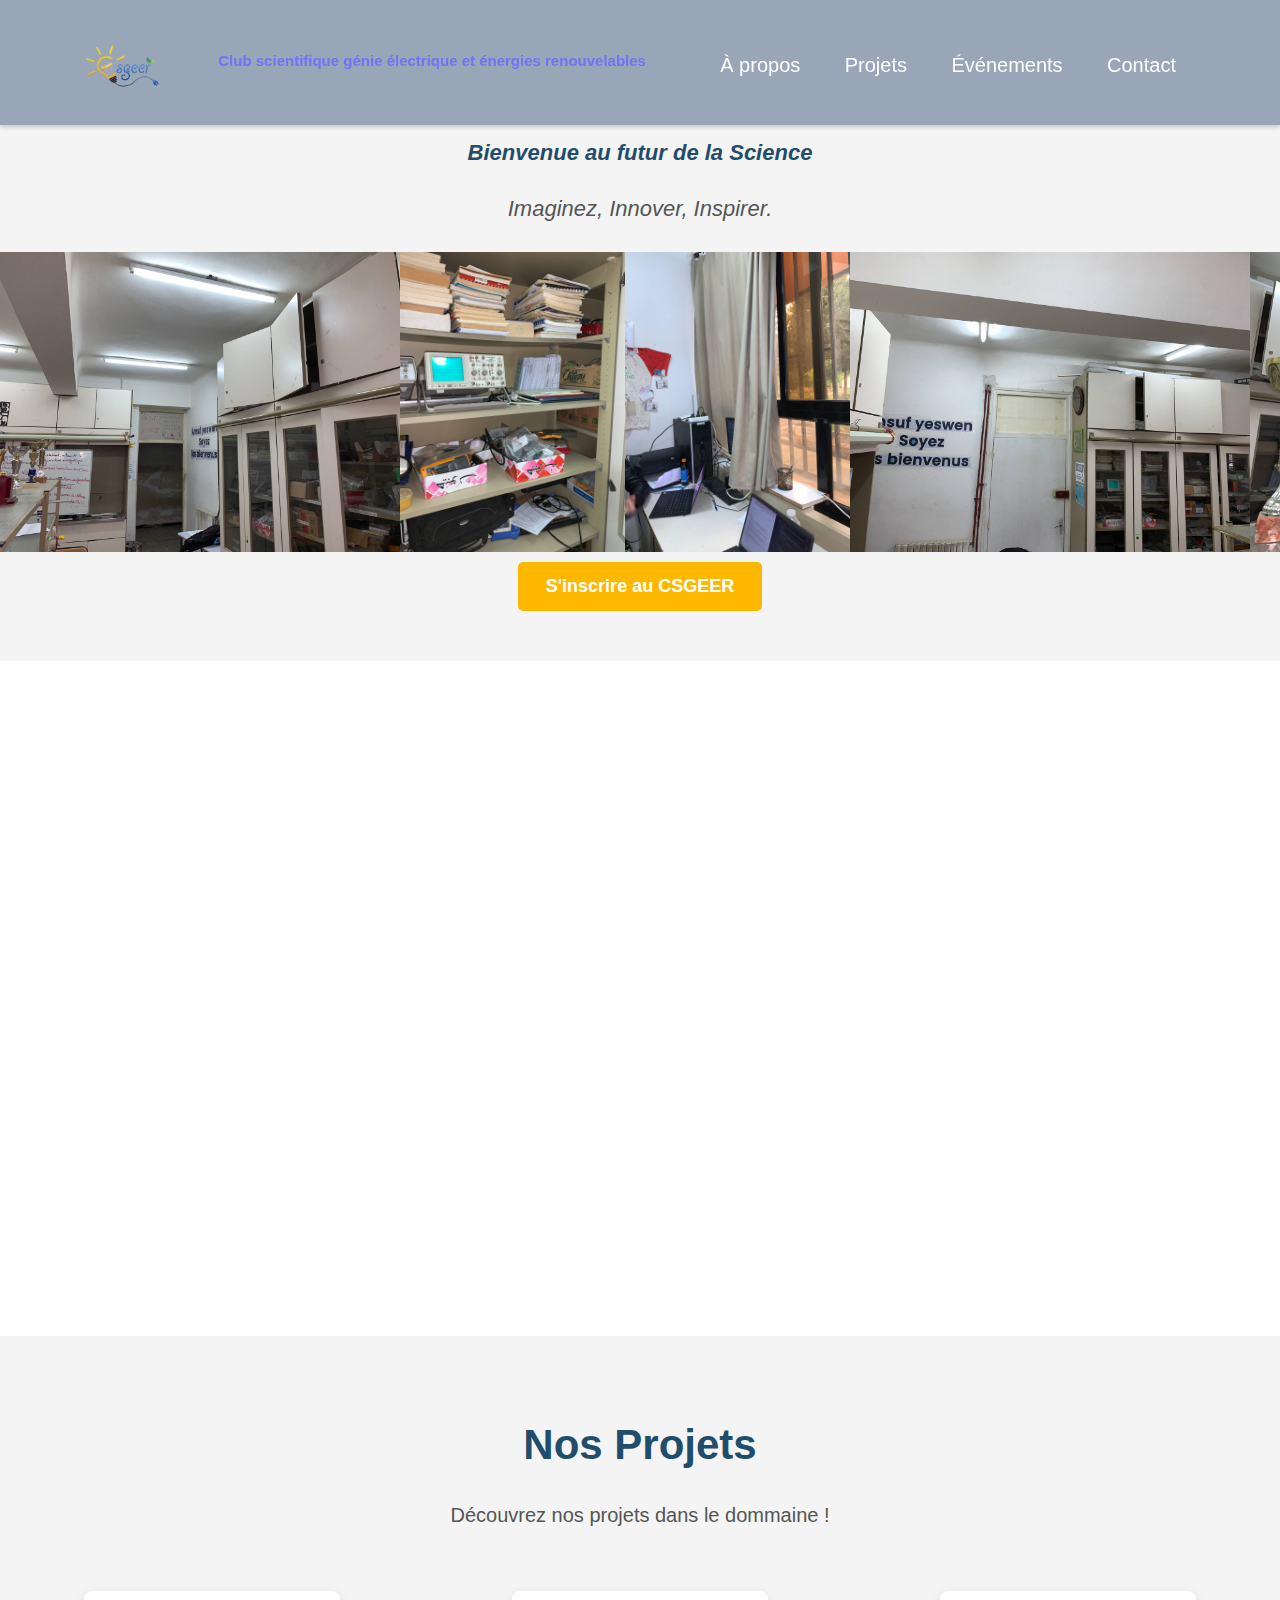
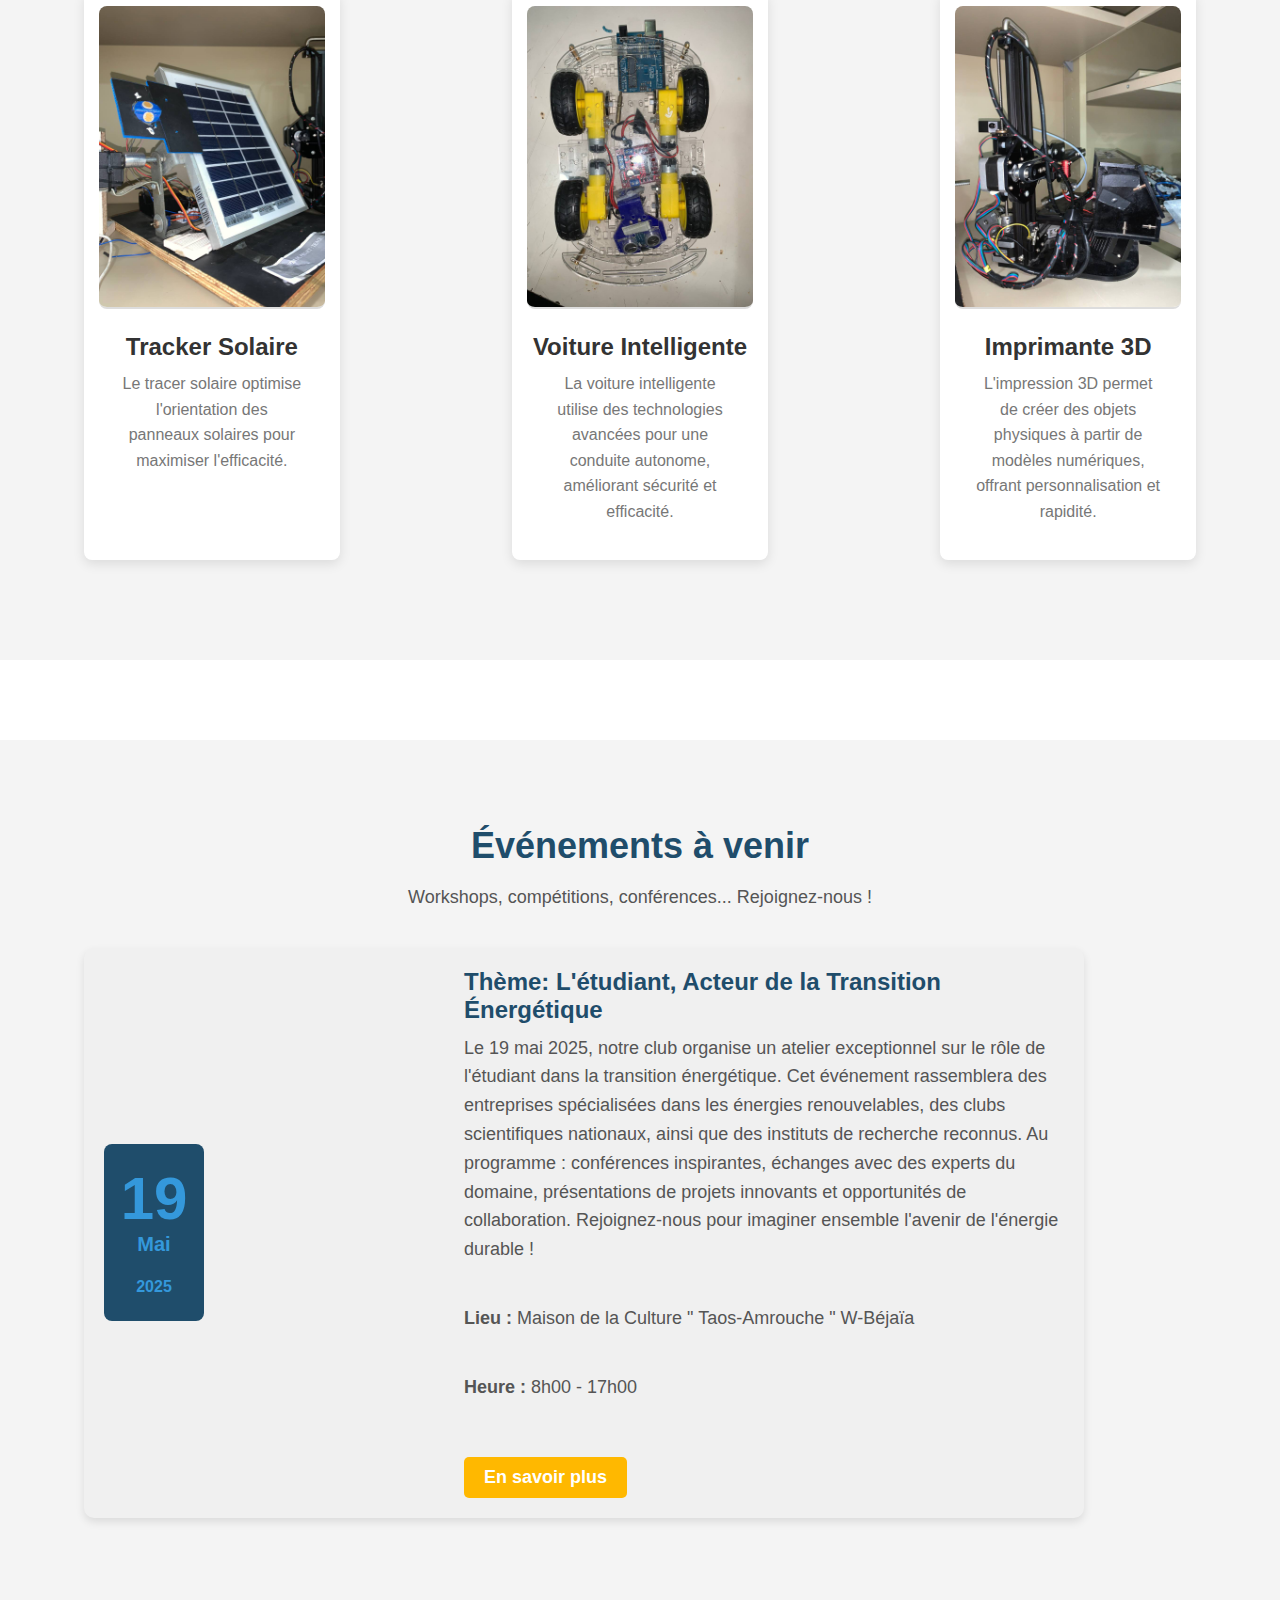
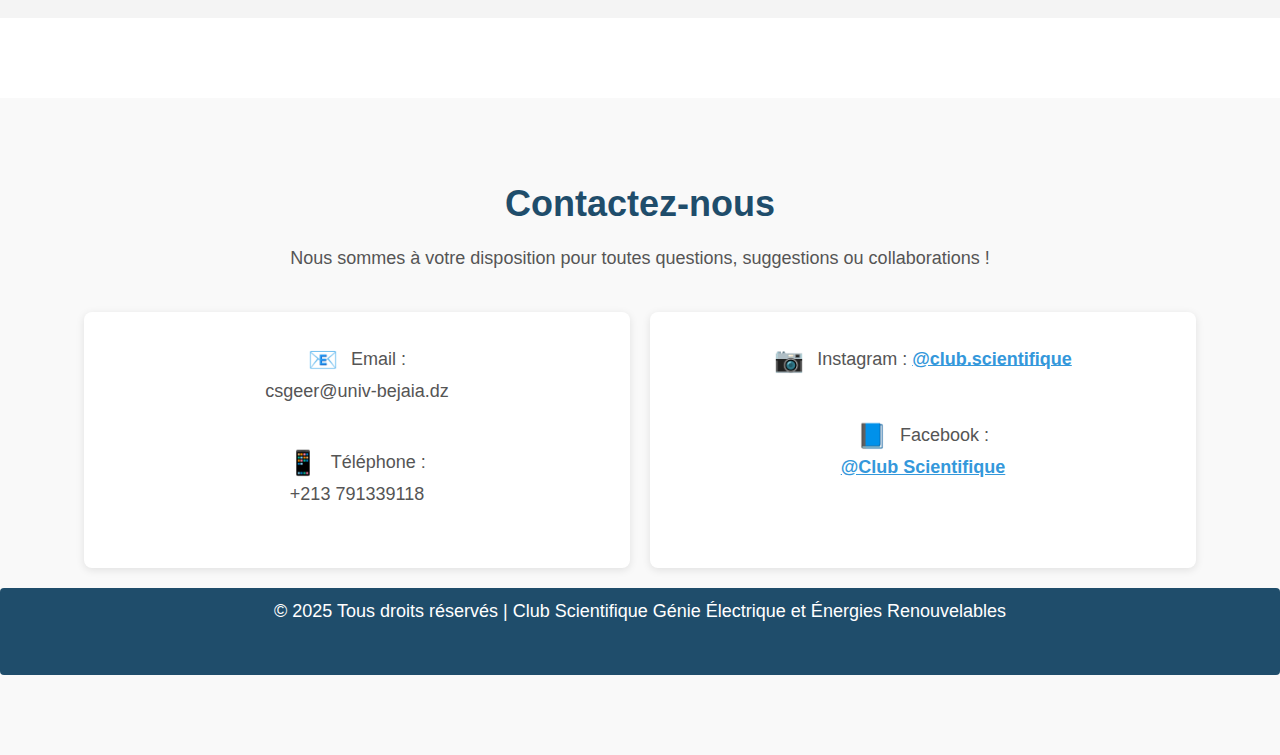
<file: index.html>
<!DOCTYPE html>
<html lang="fr">
    <head>
        <meta charset="UTF-8">
        <meta http-equiv="X-UA-Compatible" content="IE=edge">
        <meta name="viewport" content="width=device-width, initial-scale=1.0">
        
        <title>Club Scientifique CSGEER</title>
        
        <!-- Ajouter le logo comme favicon -->
        <link rel="icon" href="logo.png" type="image/png">
    
        <link rel="stylesheet" href="style.css">
    </head>
    

<body>

    <!-- Navigation -->
    <header>
        <div class="container">
            <div class="logo">
                <img src="logo.png" alt="Logo Club Scientifique" class="logo-img">
            </div>
            <h2 class="small-title">Club scientifique génie électrique et énergies renouvelables</h2>
            <nav>
                <ul>
                    <li><a href="#about">À propos</a></li>
                    <li><a href="#projects">Projets</a></li>
                    <li><a href="#events">Événements</a></li>
                    <li><a href="#contact">Contact</a></li>
                </ul>
            </nav>
        </div>
    </header>
    

    <!-- Section Hero -->
<!-- Section Hero -->
<section id="hero">
    <div class="container">
        <p class="hero-tagline">Bienvenue au futur de la Science</p>
        <p class="hero-subtagline">Imaginez, Innover, Inspirer.</p>
    </div>

        
        <!-- Animation des images -->
        <div class="image-slider">
            <div class="slider-images">
                <img src="2.jpg" alt="Image 1">
                <img src="3.jpg" alt="Image 2">
                <img src="4.jpg" alt="Image 3">
                <img src="5.jpg" alt="Image 4">
                <img src="6.jpg" alt="Image 1">
                <img src="7.jpg" alt="Image 2">
                <img src="8.jpg" alt="Image 3">
                <img src="9.jpg" alt="Image 1">
                <img src="10.jpg" alt="Image 2">

            </div>
        </div>

        <a href="https://docs.google.com/forms/d/e/1FAIpQLSerqq68mTOK15WoPZ4mubaSp_lUZP4WW9i6IbP-sI_PgaACng/viewform?usp=dialog" class="btn" target="_blank">S'inscrire au  CSGEER </a>
    </div>
</section>





    <!-- Section About -->
    <section id="about" class="section">
        <div class="container">
            <div class="content">
                <h2>À propos de nous</h2>
                <p>Le Club Scientifique est un espace où l'innovation et la passion pour la science se rencontrent. Nous sommes un groupe d'étudiants motivés, passionnés par les nouvelles technologies, la robotique, l'Intelligence Artificielle, et les énergies renouvelables.</p>
                <p>Notre mission est de promouvoir la science et l'innovation à travers des projets pratiques, des workshops et des conférences. Rejoignez-nous pour faire avancer la science avec nous !</p>
            </div>
            
        </div>
    </section>

    <!-- Section Projects -->
    <section id="projects" class="section">
        <div class="container">
            <h2>Nos Projets</h2>
            <p>Découvrez nos projets dans le dommaine !</p>
            
            <div class="card-container">
                <!-- Carte 1 -->
                <div class="card" onclick="window.location.href='projet.html'">
                    <img src="tracker.jpg" alt="Projet 1">
                    <h3>Tracker Solaire </h3>
                    <p>Le tracer solaire optimise l'orientation des panneaux solaires pour maximiser l'efficacité.</p>
                </div>
                
                <!-- Carte 2 -->
                <div class="card" onclick="window.location.href='projet.html'">
                    <img src="voitI.jpg" alt="Projet 2">
                    <h3> Voiture Intelligente</h3>
                    <p>La voiture intelligente utilise des technologies avancées pour une conduite autonome, améliorant sécurité et efficacité.</p>
                </div>
    
                <!-- Carte 3 -->
                <div class="card" onclick="window.location.href='projet.html'">
                    <img src="impr.jpg" alt="Projet 3">
                    <h3>Imprimante 3D </h3>
                    <p>L'impression 3D permet de créer des objets physiques à partir de modèles numériques, offrant personnalisation et rapidité.</p>
                </div>
    
                <!-- Carte 4 -->
              
            </div>
        </div>
    </section>
    

    <!-- Section Events -->
<!-- Section Events -->
<section id="events" class="section">
    <div class="container">
        <h2>Événements à venir </h2>
        <p>Workshops, compétitions, conférences... Rejoignez-nous !</p>
        
        <div class="event-card">
            <div class="event-date">
                <span class="day">19</span>
                <span class="month">Mai  </span>
                <span class="years">2025</span>
            </div>
            <div class="event-info">
                <h3>Thème: L'étudiant, Acteur de la Transition Énergétique</h3>
                <p>Le 19 mai 2025, notre club organise un atelier exceptionnel sur le rôle de l'étudiant dans la transition énergétique. 
                Cet événement rassemblera des entreprises spécialisées dans les énergies renouvelables, des clubs scientifiques nationaux, ainsi que des instituts de recherche reconnus. 
                Au programme : conférences inspirantes, échanges avec des experts du domaine, présentations de projets innovants et opportunités de collaboration. 
                Rejoignez-nous pour imaginer ensemble l'avenir de l'énergie durable !</p>
                
                <p><strong>Lieu : </strong>Maison de la Culture " Taos-Amrouche " W-Béjaïa</p>
                <p><strong>Heure : </strong>8h00 - 17h00</p>
                <!-- Ajout du bouton -->
                <a href="evn.html" class="btn">En savoir plus</a>
            </div>
        </div>
    </div>
    <!-- Section d'événement détaillé -->

</section>

    

    <!-- Footer -->

    <section id="contact" class="section">
        <div class="container">
            <h2>Contactez-nous</h2>
            <p>Nous sommes à votre disposition pour toutes questions, suggestions ou collaborations !</p>
            
            <div class="contact-info">
                <div class="contact-item">
                    <p><span class="emoji">📧</span> Email :<br> csgeer@univ-bejaia.dz</p>
                    <p><span class="emoji">📱</span> Téléphone :<br> +213 791339118</p>
                </div>
                <div class="contact-item">
                    <p><span class="emoji">📷</span> Instagram : <a href="https://www.instagram.com/csgeer_bejaia_06/" target="_blank">@club.scientifique</a></p>
                    <p><span class="emoji">📘</span> Facebook :<br> <a href="https://www.facebook.com/CSGEER2021" target="_blank">@Club Scientifique</a></p>
                </div>
            </div>
        </div>
    
        <!-- Bannière en bas avec droits réservés -->
        <div class="footer-banner" style="background-color: #1F4D6B; padding: 10px; text-align: center;">
            <p style="color: #fff;">© 2025 Tous droits réservés | Club Scientifique Génie Électrique et Énergies Renouvelables</p>
        </div>
    </section>
    
    
    


</body>
</html>
</file>
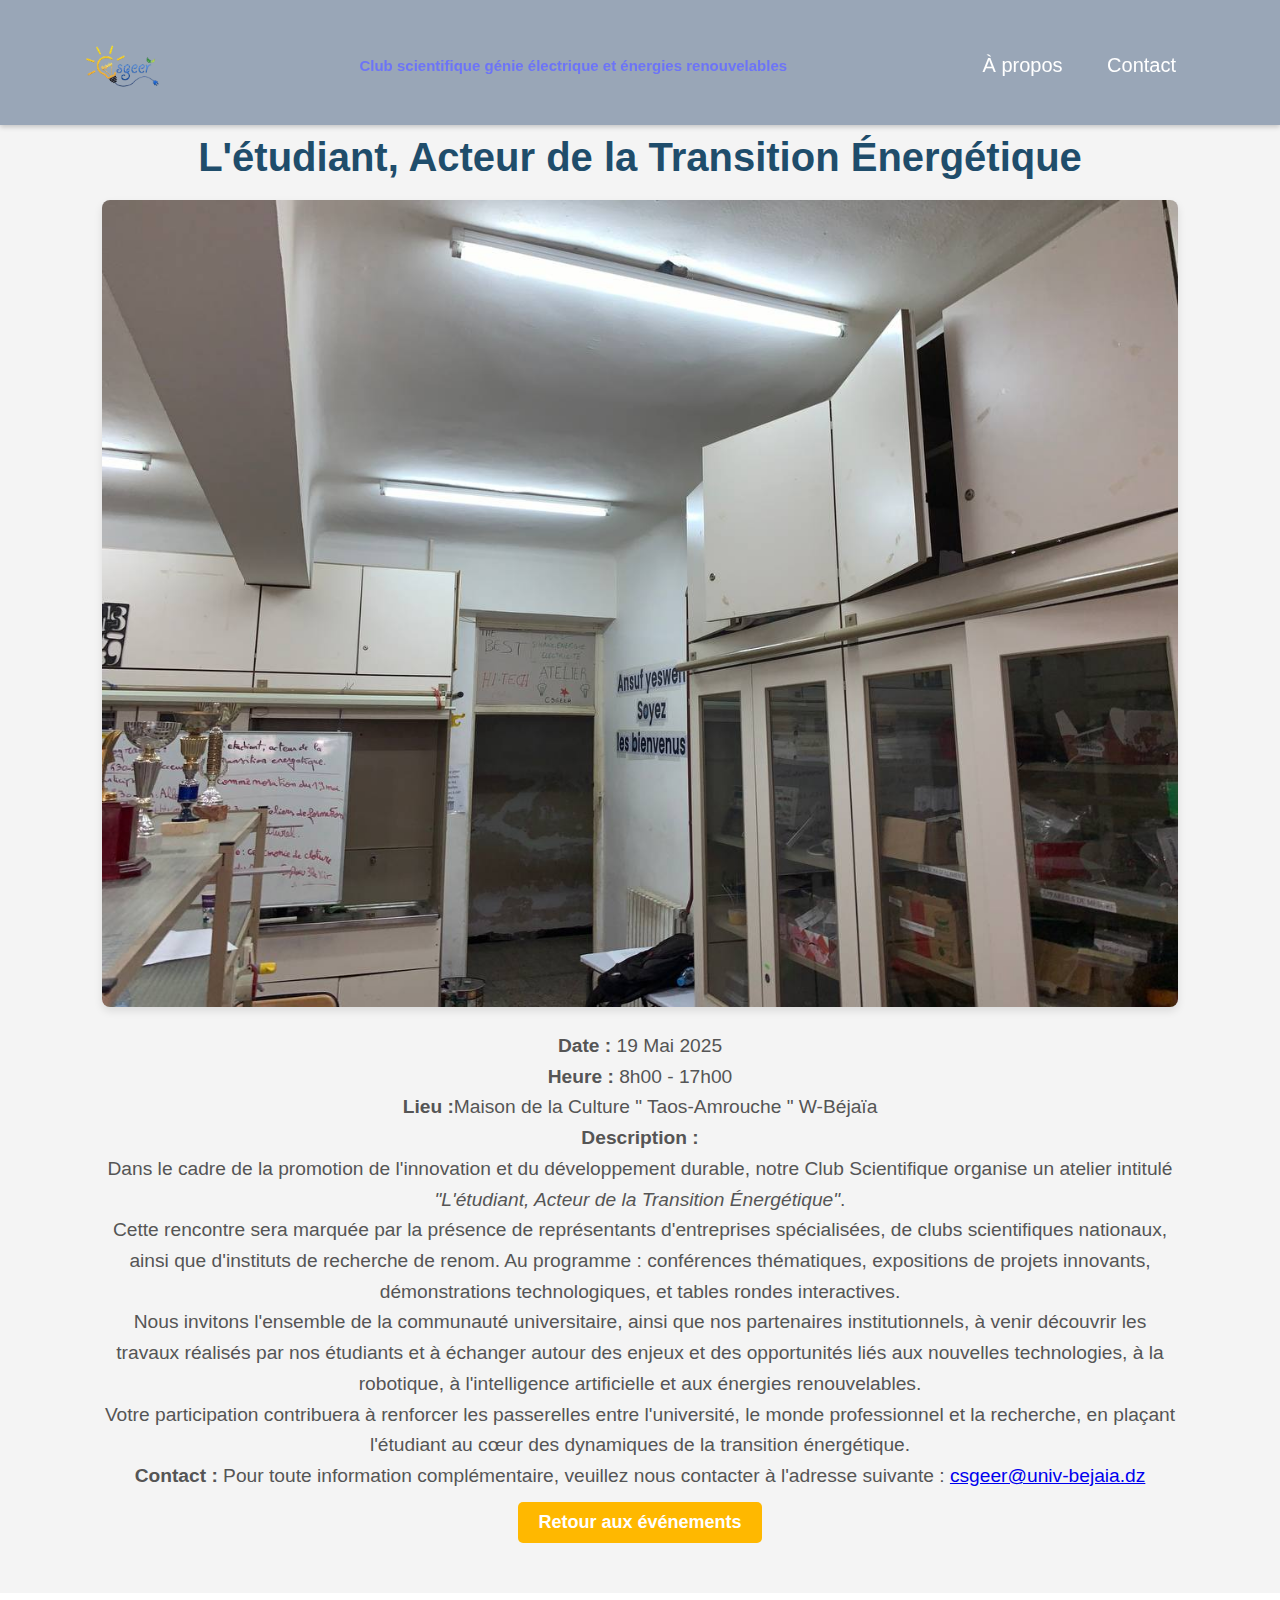
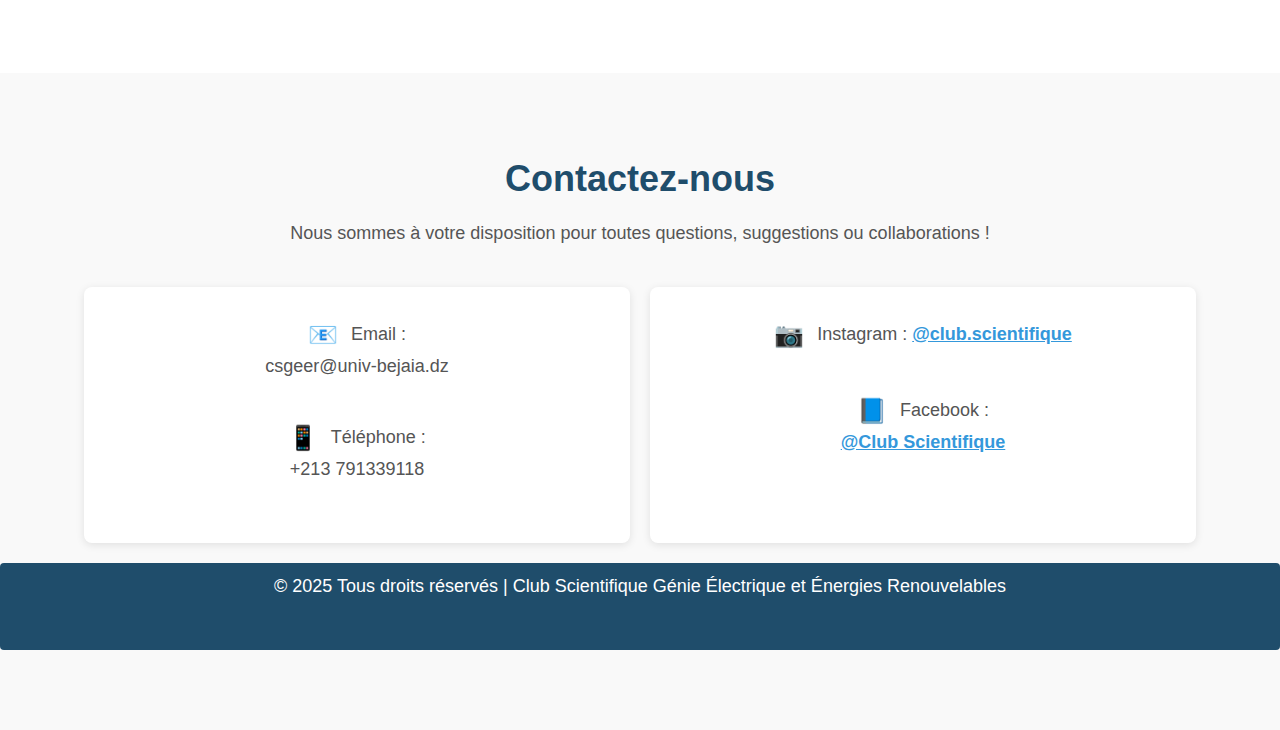
<file: evn.html>
<!DOCTYPE html>
<html lang="fr">
    <head>
        <meta charset="UTF-8">
        <meta http-equiv="X-UA-Compatible" content="IE=edge">
        <meta name="viewport" content="width=device-width, initial-scale=1.0">
        
        <title>Club Scientifique CSGEER</title>
        
        <!-- Ajouter le logo comme favicon -->
        <link rel="icon" href="logo.png" type="image/png">
    
        <link rel="stylesheet" href="style.css">
    </head>
<body>

    <!-- Navigation -->
    <header>
        <div class="container">
            <div class="logo">
                <img src="logo.png" alt="Logo Club Scientifique" class="logo-img">
            </div>
            <h1 class="small-title">Club scientifique génie électrique et énergies renouvelables</h1>
            <nav>
                <ul>

                    <li><a href="index.html">À propos</a></li> 
                    <li><a href="#contact">Contact</a></li>   
                </ul>
            </nav>
        </div>
    </header>

    <!-- Section Event Details -->
    <section id="event-detail" class="section">
        <div class="container">
            <h2>L'étudiant, Acteur de la Transition Énergétique</h2>
    
            <!-- Image de l'événement -->
            <div class="event-image">
                <img src="2.jpg" alt="Affiche de l'événement" class="event-img">
            </div>
    
            <p><strong>Date :</strong> 19 Mai 2025</p>
            <p><strong>Heure :</strong> 8h00 - 17h00</p>
            <p><strong>Lieu :</strong>Maison de la Culture " Taos-Amrouche " W-Béjaïa</p>
    
            <p><strong>Description :</strong></p>
            <p>Dans le cadre de la promotion de l'innovation et du développement durable, notre Club Scientifique organise un atelier intitulé <em>"L'étudiant, Acteur de la Transition Énergétique"</em>.</p>
            <p>Cette rencontre sera marquée par la présence de représentants d'entreprises spécialisées, de clubs scientifiques nationaux, ainsi que d'instituts de recherche de renom. Au programme : conférences thématiques, expositions de projets innovants, démonstrations technologiques, et tables rondes interactives.</p>
            <p>Nous invitons l'ensemble de la communauté universitaire, ainsi que nos partenaires institutionnels, à venir découvrir les travaux réalisés par nos étudiants et à échanger autour des enjeux et des opportunités liés aux nouvelles technologies, à la robotique, à l'intelligence artificielle et aux énergies renouvelables.</p>
            <p>Votre participation contribuera à renforcer les passerelles entre l'université, le monde professionnel et la recherche, en plaçant l'étudiant au cœur des dynamiques de la transition énergétique.</p>
    
            <p><strong>Contact :</strong> Pour toute information complémentaire, veuillez nous contacter à l'adresse suivante : <a href="mailto:csgeer@univ-bejaia.dz">csgeer@univ-bejaia.dz</a></p>
    
            <a href="index.html" class="btn">Retour aux événements</a>
        </div>
    </section>
    

     <!-- Footer -->

     <section id="contact" class="section">
        <div class="container">
            <h2>Contactez-nous</h2>
            <p>Nous sommes à votre disposition pour toutes questions, suggestions ou collaborations !</p>
            
            <div class="contact-info">
                <div class="contact-item">
                    <p><span class="emoji">📧</span> Email :<br> csgeer@univ-bejaia.dz</p>
                    <p><span class="emoji">📱</span> Téléphone :<br> +213 791339118</p>
                </div>
                <div class="contact-item">
                    <p><span class="emoji">📷</span> Instagram : <a href="https://www.instagram.com/csgeer_bejaia_06/" target="_blank">@club.scientifique</a></p>
                    <p><span class="emoji">📘</span> Facebook :<br> <a href="https://www.facebook.com/CSGEER2021" target="_blank">@Club Scientifique</a></p>
                </div>
            </div>
        </div>
    
        <!-- Bannière en bas avec droits réservés -->
        <div class="footer-banner" style="background-color: #1F4D6B; padding: 10px; text-align: center;">
            <p style="color: #fff;">© 2025 Tous droits réservés | Club Scientifique Génie Électrique et Énergies Renouvelables</p>
        </div>
    </section>
    
    


</body>
</html>
</file>
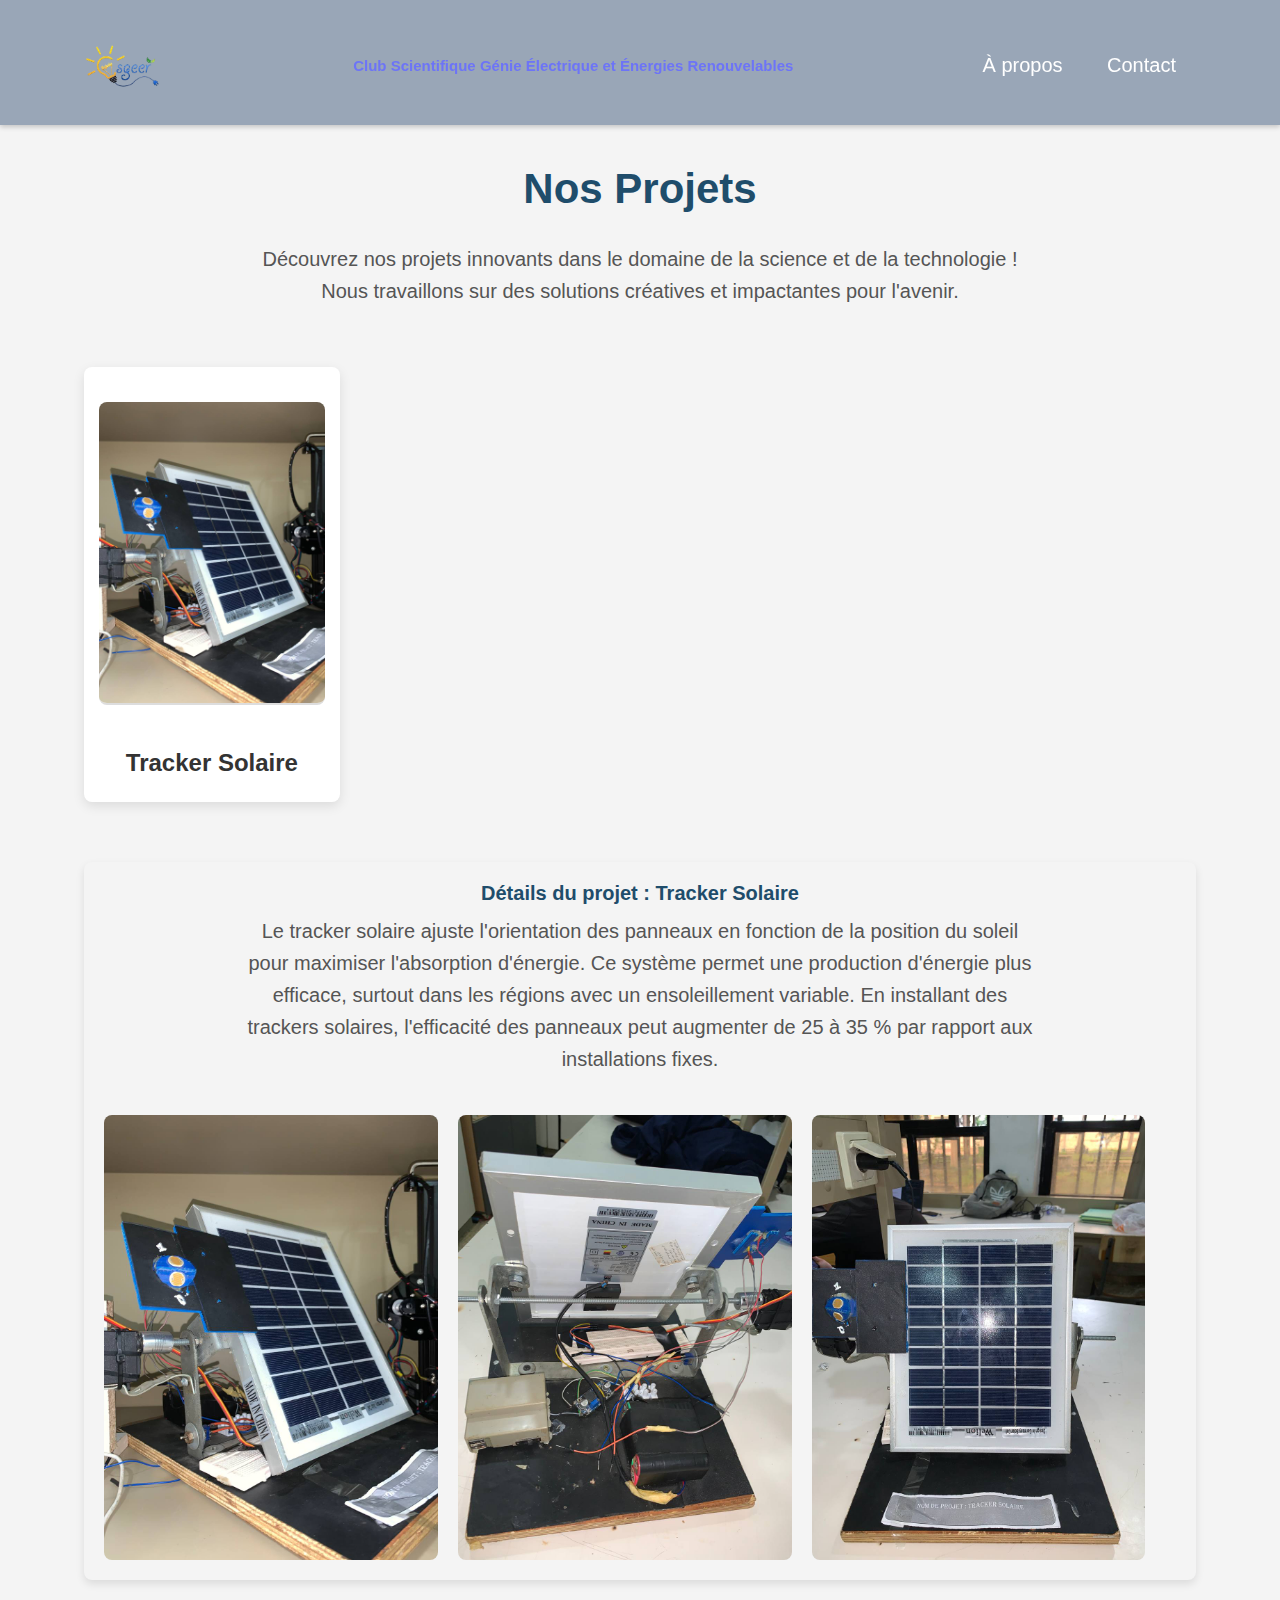
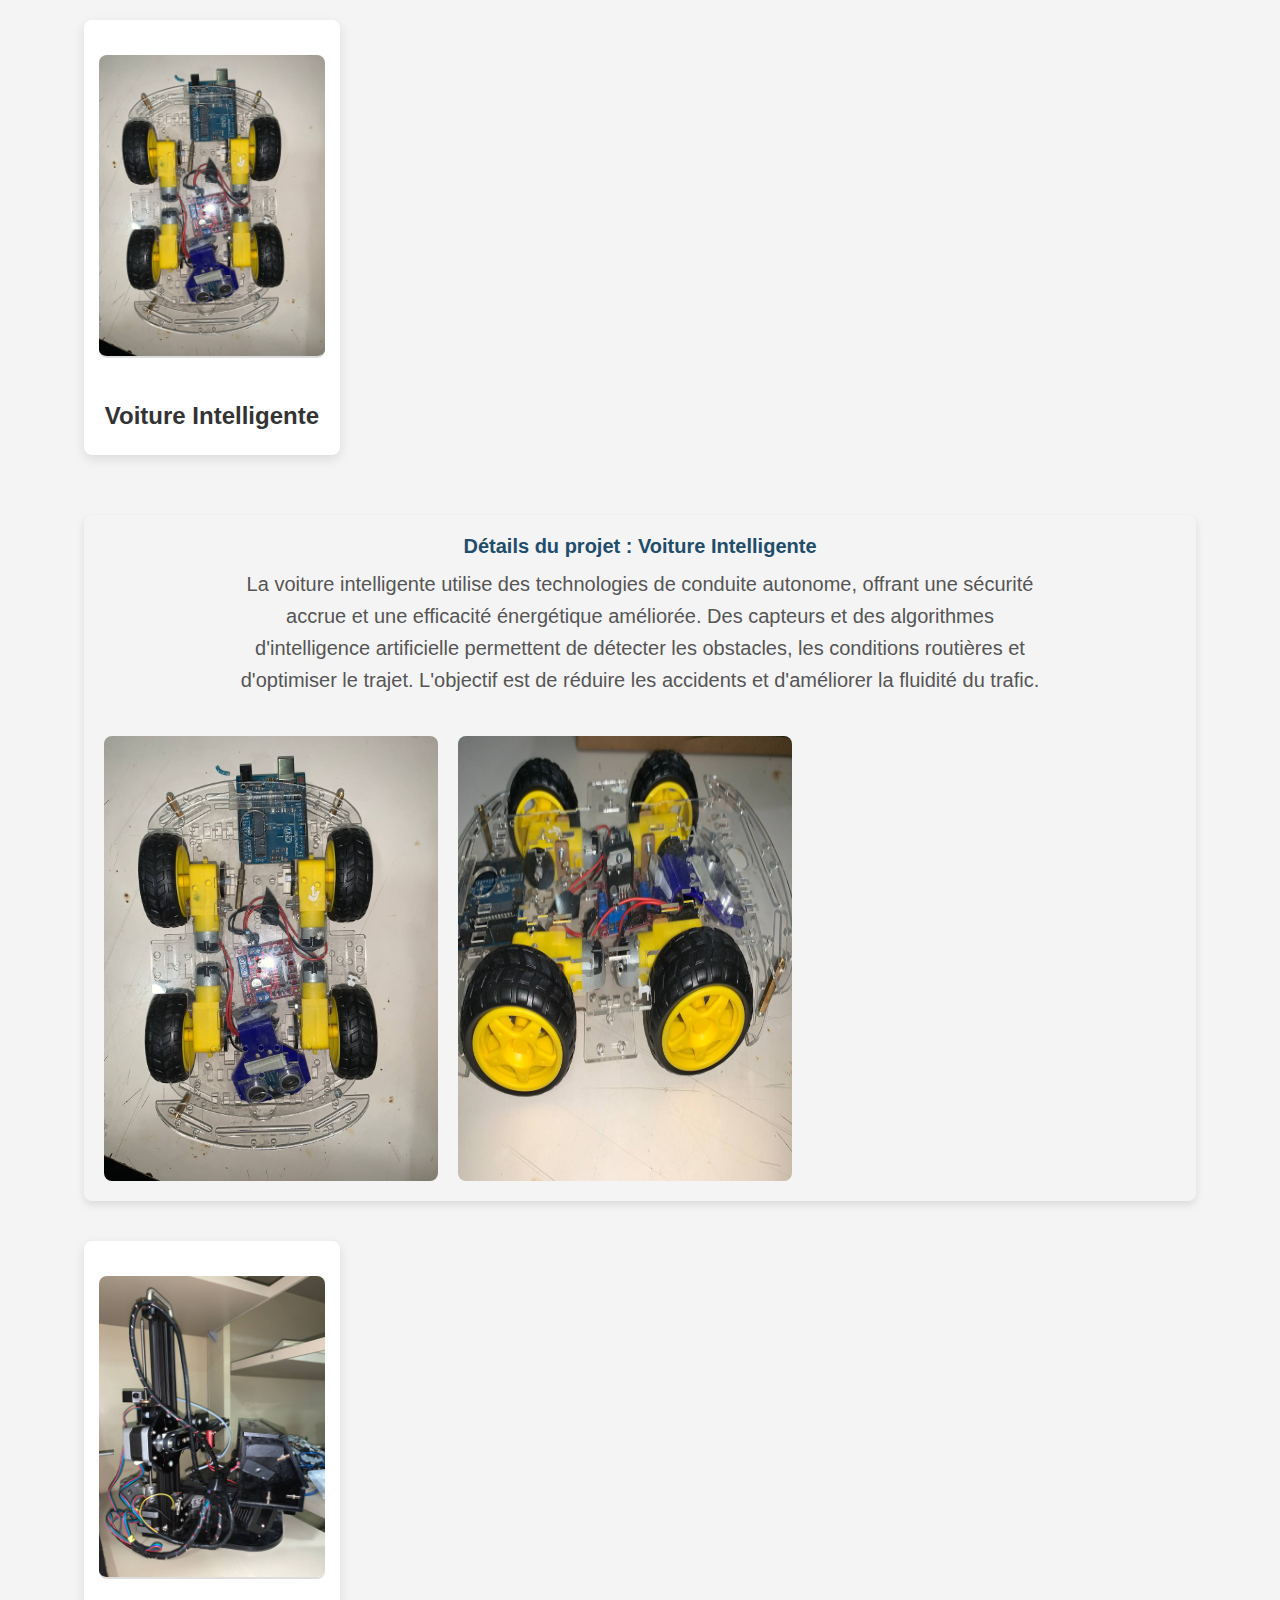
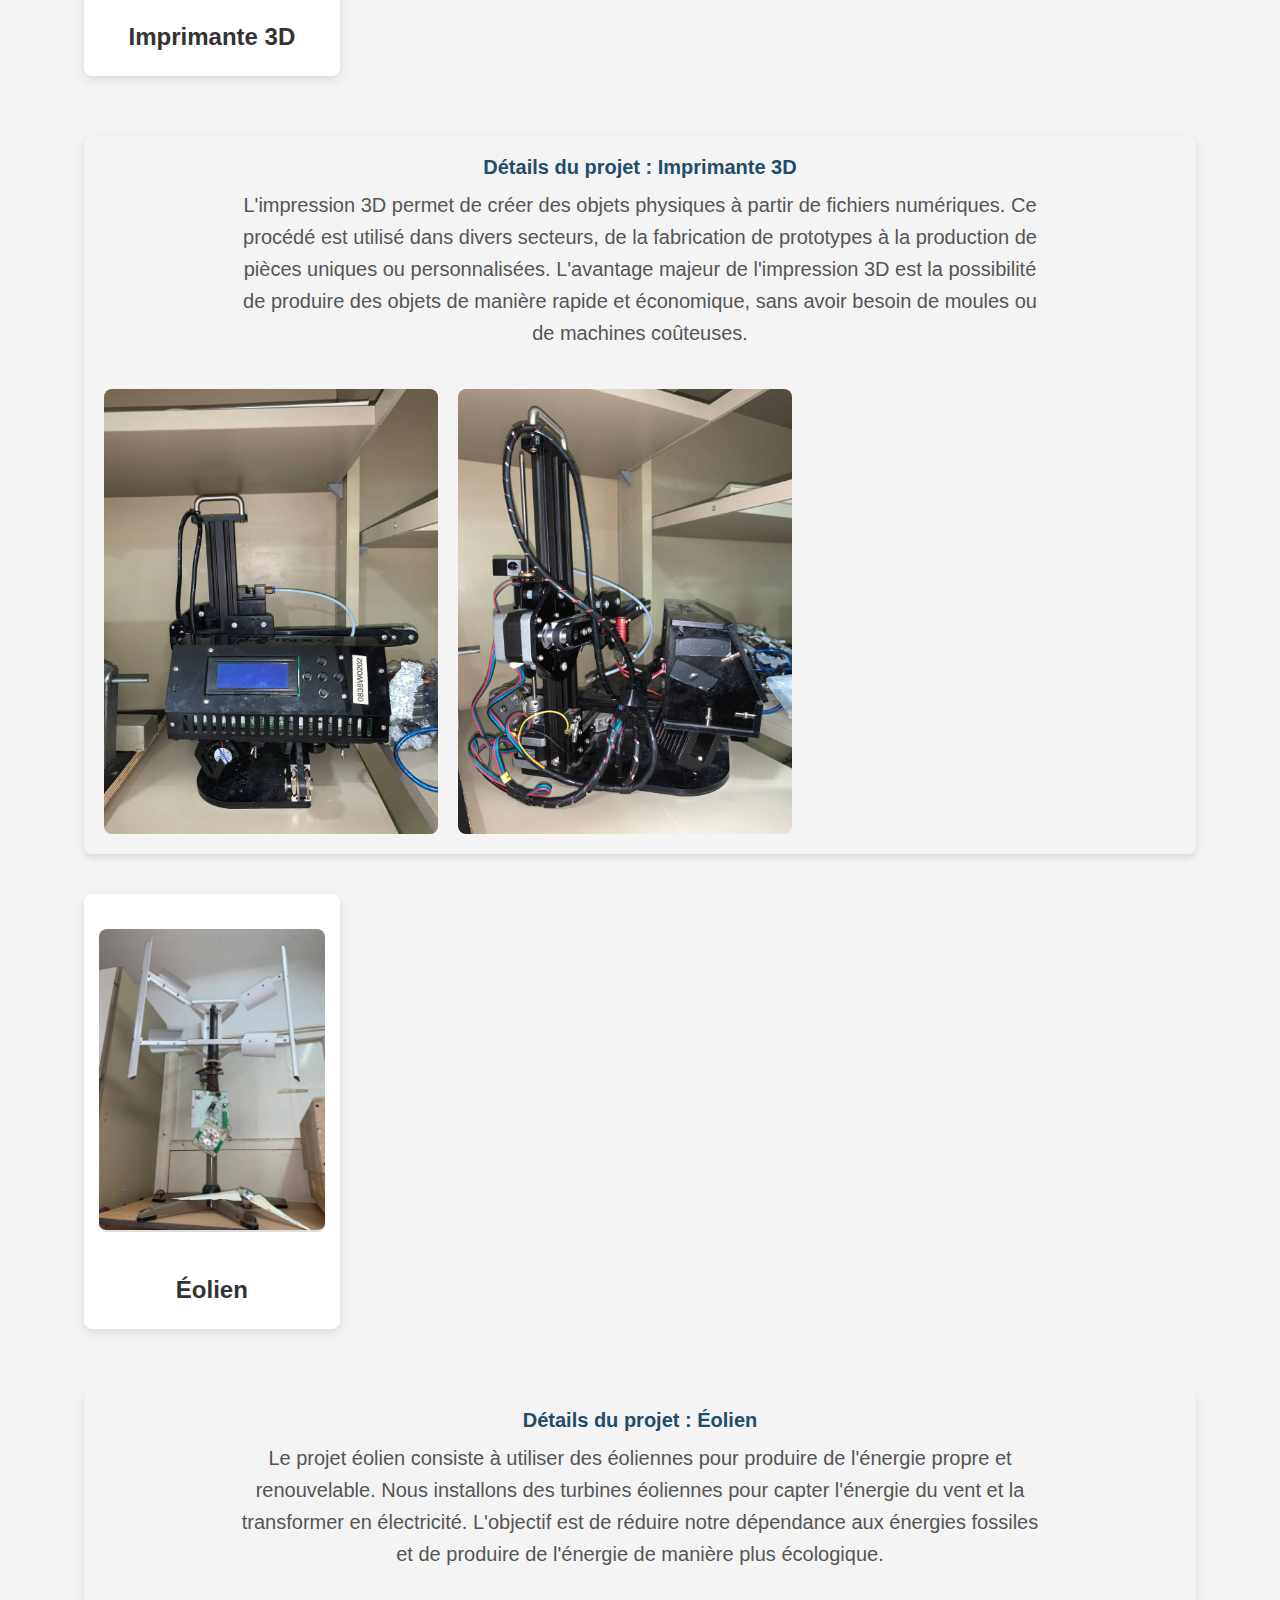
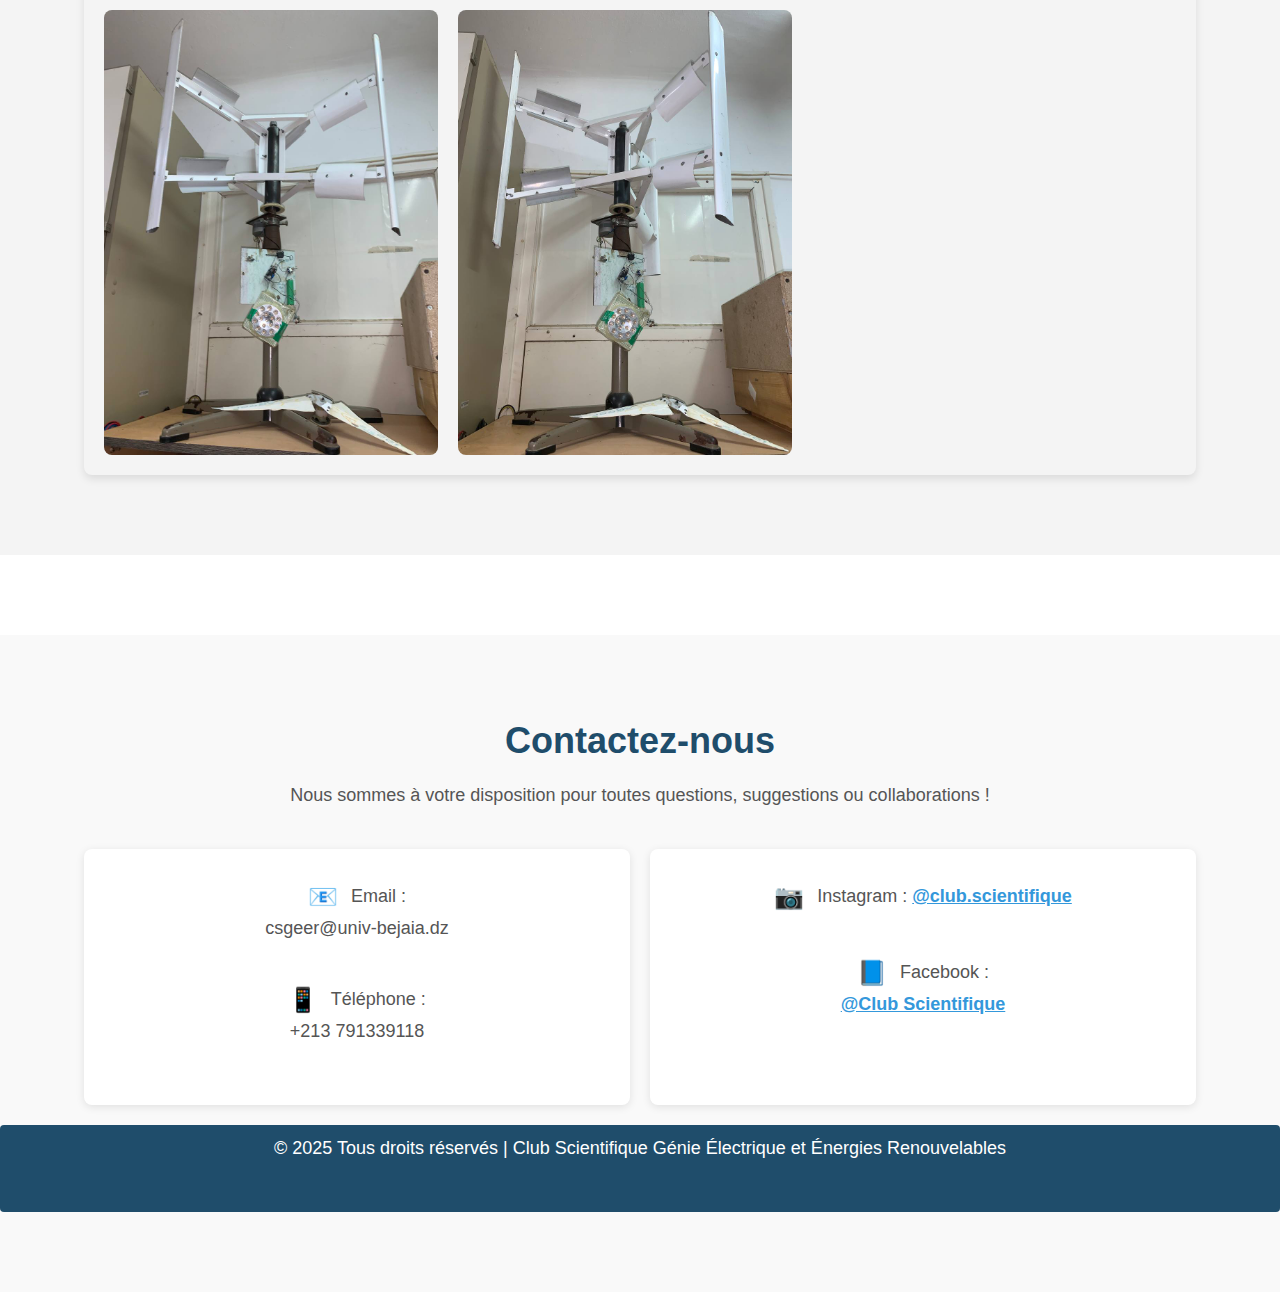
<file: projet.html>
<!DOCTYPE html>
<html lang="fr">
    <head>
        <meta charset="UTF-8">
        <meta http-equiv="X-UA-Compatible" content="IE=edge">
        <meta name="viewport" content="width=device-width, initial-scale=1.0">
        
        <title>Club Scientifique CSGEER</title>
        
        <!-- Ajouter le logo comme favicon -->
        <link rel="icon" href="logo.png" type="image/png">
    
        <link rel="stylesheet" href="style.css">
    </head>
<body>

    <!-- Navigation -->
    <header>
        <div class="container">
            <div class="logo">
                <img src="logo.png" alt="Logo Club Scientifique" class="logo-img">
            </div>
            <h1 class="small-title">Club Scientifique Génie Électrique et Énergies Renouvelables</h1>
            <nav>
                <ul>
                    <li><a href="index.html">À propos</a></li>
                
                    <li><a href="#contact">Contact</a></li>
                    
                </ul>
            </nav>
        </div>
    </header>

    <!-- Section des Projets -->
    <section id="projects" class="section">
        <div class="container">
            <h2>Nos Projets</h2>
            <p>Découvrez nos projets innovants dans le domaine de la science et de la technologie ! Nous travaillons sur des solutions créatives et impactantes pour l'avenir.</p>
            
            <div class="card-container">
                <!-- Carte 1 - Tracker Solaire -->
                <div class="card">
                    <img src="tracker.jpg" alt="Projet Tracker Solaire" class="project-img">
                    <h3>Tracker Solaire</h3>
                </div>

                <!-- Description détaillée du Projet 1 - Tracker Solaire -->
                <div class="project-detail">
                    <h4>Détails du projet : Tracker Solaire</h4>
                    <p>Le tracker solaire ajuste l'orientation des panneaux en fonction de la position du soleil pour maximiser l'absorption d'énergie. Ce système permet une production d'énergie plus efficace, surtout dans les régions avec un ensoleillement variable. En installant des trackers solaires, l'efficacité des panneaux peut augmenter de 25 à 35 % par rapport aux installations fixes.</p>
                    <div class="project-images">
                        <img src="tracker.jpg" alt="Tracker Image 1">
                        <img src="tracker2.jpg" alt="Tracker Image 2">
                        <img src="tracker3.jpg" alt="Tracker Image 3">
                    </div>
                </div>

                <!-- Carte 2 - Voiture Intelligente -->
                <div class="card">
                    <img src="voitI.jpg" alt="Projet Voiture Intelligente" class="project-img">
                    <h3>Voiture Intelligente</h3>
                </div>

                <!-- Description détaillée du Projet 2 - Voiture Intelligente -->
                <div class="project-detail">
                    <h4>Détails du projet : Voiture Intelligente</h4>
                    <p>La voiture intelligente utilise des technologies de conduite autonome, offrant une sécurité accrue et une efficacité énergétique améliorée. Des capteurs et des algorithmes d'intelligence artificielle permettent de détecter les obstacles, les conditions routières et d'optimiser le trajet. L'objectif est de réduire les accidents et d'améliorer la fluidité du trafic.</p>
                    <div class="project-images">
                        <img src="voitI.jpg" alt="Voiture Image 1">
                        <img src="voit2.jpg" alt="Voiture Image 2">
                    </div>
                </div>

                <!-- Carte 3 - Imprimante 3D -->
                <div class="card">
                    <img src="impr.jpg" alt="Projet Imprimante 3D" class="project-img">
                    <h3>Imprimante 3D</h3>
                </div>

                <!-- Description détaillée du Projet 3 - Imprimante 3D -->
                <div class="project-detail">
                    <h4>Détails du projet : Imprimante 3D</h4>
                    <p>L'impression 3D permet de créer des objets physiques à partir de fichiers numériques. Ce procédé est utilisé dans divers secteurs, de la fabrication de prototypes à la production de pièces uniques ou personnalisées. L'avantage majeur de l'impression 3D est la possibilité de produire des objets de manière rapide et économique, sans avoir besoin de moules ou de machines coûteuses.</p>
                    <div class="project-images">
                        <img src="impr2.jpg" alt="Impression 3D Image 1">
                        <img src="impr.jpg" alt="Impression 3D Image 2">
                    </div>
                </div>


         <!-- Carte 3 - Projet Éolien -->
<div class="card">
    <img src="heo.jpg" alt="Projet Éolien" class="project-img">
    <h3> Éolien</h3>
</div>

<!-- Description détaillée du Projet 3 - Éolien -->
<div class="project-detail">
    <h4>Détails du projet : Éolien</h4>
    <p>Le projet éolien consiste à utiliser des éoliennes pour produire de l'énergie propre et renouvelable. Nous installons des turbines éoliennes pour capter l'énergie du vent et la transformer en électricité. L'objectif est de réduire notre dépendance aux énergies fossiles et de produire de l'énergie de manière plus écologique.</p>
    <div class="project-images">
        <img src="heo.jpg" alt="Éolien Image 1">
        <img src="heo2.jpg" alt="Éolien Image 2">
    </div>
</div>

            </div>
        </div>
    </section>
    <!-- Footer -->

    <section id="contact" class="section">
        <div class="container">
            <h2>Contactez-nous</h2>
            <p>Nous sommes à votre disposition pour toutes questions, suggestions ou collaborations !</p>
            
            <div class="contact-info">
                <div class="contact-item">
                    <p><span class="emoji">📧</span> Email :<br> csgeer@univ-bejaia.dz</p>
                    <p><span class="emoji">📱</span> Téléphone :<br> +213 791339118</p>
                </div>
                <div class="contact-item">
                    <p><span class="emoji">📷</span> Instagram : <a href="https://www.instagram.com/csgeer_bejaia_06/" target="_blank">@club.scientifique</a></p>
                    <p><span class="emoji">📘</span> Facebook :<br> <a href="https://www.facebook.com/CSGEER2021" target="_blank">@Club Scientifique</a></p>
                </div>
            </div>
        </div>
    
        <!-- Bannière en bas avec droits réservés -->
        <div class="footer-banner" style="background-color: #1F4D6B; padding: 10px; text-align: center;">
            <p style="color: #fff;">© 2025 Tous droits réservés | Club Scientifique Génie Électrique et Énergies Renouvelables</p>
        </div>
    </section>

</body>
</html>
</file>
<file: style.css>
/* RESET */
* {
    margin: 0;
    padding: 0;
    box-sizing: border-box;
}

/* Body */
body {
    font-family: Arial, sans-serif;
    margin: 0;
    padding: 0;
  }
/* Si l'écran fait moins de 768px (c'est-à-dire sur les tablettes et les téléphones) */
@media only screen and (max-width: 768px) {
    body {
      background-color: lightgray; /* Exemple de changement de fond */
    }
  
    .header {
      font-size: 18px; /* Exemple de taille de texte différente pour les petits écrans */
    }
  
    .container {
      width: 100%; /* S'assurer que les éléments prennent toute la largeur sur mobile */
    }
  
    /* Autres styles spécifiques aux petits écrans */
  }
/* Container */
.container {
    width: 90%;
    max-width: 1200px;
    margin: auto;
}

/* Header */
header {
    background: #99a6b7; /* Couleur de fond par défaut */
    color: #fff;
    padding: 18px 0;
    position: fixed;
    width: 100%;
    top: 0;
    z-index: 1000;
    box-shadow: 0 2px 5px rgba(0,0,0,0.2);
    transition: background-color 0.3s ease; /* Transition pour le changement de couleur */
}

header h1 {
    text-align: center;
    font-size: 30px;
    margin-bottom: 10px;
}

/* Navigation */
nav ul {
    list-style: none;
    text-align: center;
}

nav ul li {
    display: inline-block;
    margin: 0 20px;
}

nav ul li a {
    color: white;
    text-decoration: none;
    font-size: 20px;
    transition: color 0.3s;
}

nav ul li a:hover {
    color: #FFB800; /* Jaune lumineux */
}

/* Hero Section */
/* Section Hero */
/* Section Hero */
/* Section Hero */
#hero {
    position: relative;
    text-align: center;
    padding: 50px 0;
    background-color: #f4f4f4; /* Fond léger */
}

.container {
    max-width: 1200px;
    margin: 0 auto;
    padding: 0 20px;
    z-index: 2; /* Assurez-vous que le contenu est au-dessus des autres éléments */
    position: relative;
    margin-top: 5px; /* Espace au-dessus du sous-titre */

}

.hero-tagline {
    font-size: 50px;
    color: #1F4D6B; /* Bleu foncé pour le texte */
    font-weight: bold;
    margin-bottom: 20px; /* Espacement sous le titre */
    z-index: 3;
    position: relative;
    margin-top: 90px; /* Espace au-dessus du sous-titre */

}

.hero-subtagline {
    font-size: 24px;
    color: #555; /* Gris clair pour le sous-titre */
    font-style: italic;
    margin-top: 0px; /* Espace au-dessus du sous-titre */
    z-index: 3;
    position: relative;
}



/* Effet du bouton dans le hero */
#hero .btn {
    background-color: #FFB800;
    color: #fff;
    padding: 14px 28px;
    border-radius: 5px;
    font-size: 18px;
    font-weight: bold;
    text-decoration: none;
    transition: background-color 0.3s ease;
}

#hero .btn:hover {
    background-color: #FF9F00; /* Couleur du bouton en survol */
}


/* Animation des images */
.image-slider {
    margin-top: 30px;
    width: 100%;
    overflow: hidden; /* Cache les images hors du conteneur */
    position: relative;
}

.slider-images {
    display: flex;
    animation: slide 24s infinite; /* Animation plus lente sur 24 secondes */
}

.slider-images img {
    width: 100%;
    height: 300px;
    object-fit: cover;
    transition: transform 1s ease-in-out;
}

/* Animation de défilement des images */
@keyframes slide {
    0% { transform: translateX(0); }
    20% { transform: translateX(-100%); }
    40% { transform: translateX(-200%); }
    60% { transform: translateX(-300%); }
    80% { transform: translateX(-400%); }
    100% { transform: translateX(0); }
}

/* Style pour le bouton */
.btn {
    background-color: #3688ed; /* Couleur du header */
    color: white;
    padding: 10px 20px;
    text-decoration: none;
    border-radius: 5px;
    font-size: 18px;
    transition: background-color 0.3s ease; /* Transition en douceur pour le changement de couleur */
}

.btn:hover {
    background-color: #FF5733; /* Couleur lorsque le bouton est survolé */
}


/* Animation de défilement des images */
@keyframes slide {
    0% { transform: translateX(0); }
    20% { transform: translateX(-100%); }
    40% { transform: translateX(-200%); }
    60% { transform: translateX(-300%); }
    80% { transform: translateX(-400%); }
    100% { transform: translateX(0); }
}

/* Style pour le bouton */
.btn {
    background-color: #3688ed; /* Couleur du bouton */
    color: white;
    padding: 10px 20px;
    text-decoration: none;
    border-radius: 5px;
    font-size: 18px;
    transition: background-color 0.3s ease; /* Transition en douceur pour le changement de couleur */
    display: inline-block; /* Pour que le bouton prenne la taille correcte */
    margin-top: 10px; /* Ajoute un peu d'espace au-dessus du bouton */
}

.btn:hover {
    background-color: #FF5733; /* Couleur lorsque le bouton est survolé */
}


/* Animation de défilement horizontal des images */
@keyframes slide {
    0% {
        transform: translateX(0);
    }
    25% {
        transform: translateX(-100%);
    }
    50% {
        transform: translateX(-200%);
    }
    75% {
        transform: translateX(-300%);
    }
    100% {
        transform: translateX(0);
    }
}

.btn {
    background-color: #3498db;
    color: white;
    padding: 15px 30px;
    text-decoration: none;
    border-radius: 5px;
    font-size: 18px;
    margin-top: 20px;
    display: inline-block;
}

.btn:hover {
    background-color: #eef69f;
}


#hero h2 {
    font-size: 25px !important;
    margin-bottom: 30px !important;
    font-weight: bold !important;
}


#hero p {
    font-size: 22px;
    margin-bottom: 30px;
    font-style: italic;
}



.btn {
    background: #99a6b7;  /* Couleur du bouton */
    color: white;
    padding: 10px 20px;
    text-decoration: none;
    border-radius: 5px;
    font-size: 18px;
    transition: background-color 0.3s ease; /* Transition en douceur pour le changement de couleur */
    display: inline-block; /* Pour que le bouton prenne la taille correcte */
    margin-top: 10px; /* Ajoute un peu d'espace au-dessus du bouton */
}

.btn:hover {
    background-color: #ffb833; /* Couleur lorsque le bouton est survolé */
}

.logo-img {
    max-width: 500px;  /* Limite la largeur de l'image */
    height: auto;  /* Conserve les proportions de l'image */
}

/* Sections */
.section {
    padding: 80px 0;
    background: white;
    margin-top: 80px;
    text-align: center;
    transition: background-color 0.3s;
}

.section:nth-child(odd) {
    background-color: #f0f0f0;
}

h2 {
    font-size: 36px;
    margin-bottom: 20px;
}

p {
    font-size: 18px;
}

/* Animation sur le texte et l'image de la section */
@keyframes fadeInUp {
    0% {
        opacity: 0;
        transform: translateY(50px);
    }
    100% {
        opacity: 1;
        transform: translateY(0);
    }
}

/* Section About - Améliorée */
#about {
    background-color: #fff;
    padding: 80px 0;
    text-align: center;
    position: relative;
    overflow: hidden;
}

#about .container {
    position: relative;
    z-index: 2;
}

#about h2 {
    font-size: 42px;
    color: #1F4D6B;
    font-weight: bold;
    margin-bottom: 30px;
}

#about p {
    font-size: 20px;
    color: #555;
    max-width: 800px;
    margin: 0 auto;
    line-height: 1.6;
    margin-bottom: 40px;
}

#about .image-container {
    position: relative;
    overflow: hidden;
    margin-top: 40px;
}

#about img {
    max-width: 100%;
    height: auto;
    border-radius: 8px;
    transform: scale(1.1);
    transition: transform 0.4s ease;
}

#about img:hover {
    transform: scale(1.2); /* Zoom au survol */
}

#about .content {
    opacity: 0;
    animation: fadeInUp 1.2s forwards;
    animation-delay: 0.3s;
}

/* Section Projects */
/* Section Projects - Améliorée */
#projects {
    background-color: #f4f4f4;
    padding: 80px 0;
    text-align: center;
    position: relative;
    overflow: hidden;
}

#projects .container {
    position: relative;
    z-index: 2;
}

#projects h2 {
    font-size: 42px;
    color: #1F4D6B;
    font-weight: bold;
    margin-bottom: 30px;
}

#projects p {
    font-size: 20px;
    color: #555;
    max-width: 800px;
    margin: 0 auto;
    line-height: 1.6;
    margin-bottom: 40px;
}

#projects .card-container {
    display: flex;
    justify-content: space-between;
    flex-wrap: wrap;
    gap: 20px;
    margin-top: 40px;
}

#projects .card {
    background-color: #fff;
    width: 23%;
    border-radius: 8px;
    box-shadow: 0 4px 12px rgba(0, 0, 0, 0.1);
    overflow: hidden;
    cursor: pointer;
    transition: transform 0.3s ease, box-shadow 0.3s ease;
}

#projects .card img {
    width: 100%;
    height: auto;
    border-bottom: 2px solid #ddd;
    transition: transform 0.4s ease;
}

#projects .card:hover {
    transform: translateY(-10px);
    box-shadow: 0 6px 18px rgba(0, 0, 0, 0.2);
}

#projects .card h3 {
    font-size: 24px;
    color: #333;
    margin: 20px 0 10px 0;
}

#projects .card p {
    font-size: 16px;
    color: #777;
    margin-bottom: 20px;
    padding: 0 20px;
}

#projects .card img:hover {
    transform: scale(1.05); /* Zoom léger sur l'image au survol */
}

#projects .content {
    opacity: 0;
    animation: fadeInUp 1.2s forwards;
    animation-delay: 0.3s;
}

/* Animation fadeInUp pour l'élément */
@keyframes fadeInUp {
    from {
        opacity: 0;
        transform: translateY(20px);
    }
    to {
        opacity: 1;
        transform: translateY(0);
    }
}


/* Section Events - Harmonisée avec About */
#events {
    background-color: #f9f9f9;
    padding: 80px 0;
    text-align: center;
    position: relative;
    overflow: hidden;
}

#events .container {
    position: relative;
    z-index: 2;
}

#events h2 {
    font-size: 42px;
    color: #1F4D6B;
    font-weight: bold;
    margin-bottom: 30px;
}

#events p.section-subtitle {
    font-size: 20px;
    color: #555;
    max-width: 800px;
    margin: 0 auto 40px auto;
    line-height: 1.6;
}

/* Carte d'événement */
.event-card {
    background-color: #ffffff;
    border-radius: 10px;
    box-shadow: 0 4px 12px rgba(0,0,0,0.08);
    padding: 30px;
    margin: 0 auto 30px auto;
    max-width: 1000px;
    display: flex;
    align-items: center;
    gap: 20px;
    flex-wrap: wrap;
    text-align: left;
}

/* Bloc Date */
.event-date {
    background-color: #1F4D6B;
    color: #ffffff;
    padding: 20px 15px;
    border-radius: 8px;
    text-align: center;
    font-weight: bold;
    min-width: 100px;
}

.event-date .day {
    font-size: 30px;
}

.event-date .month, 
.event-date .years {
    font-size: 16px;
}

/* Bloc Info */
.event-info {
    flex: 1;
}

.event-info h3 {
    font-size: 28px;
    color: #1F4D6B;
    margin-bottom: 15px;
}

.event-info p {
    font-size: 18px;
    color: #555;
    margin-bottom: 10px;
}

/* Bouton */
.btn {
    display: inline-block;
    background-color: #FFB800;
    color: #fff;
    padding: 12px 25px;
    margin-top: 20px;
    border-radius: 5px;
    font-size: 18px;
    font-weight: bold;
    text-decoration: none;
    transition: background-color 0.3s ease;
}

.btn:hover {
    background-color: #FF9F00;
}

/* Footer */
footer {
    background: #1F4D6B;  /* Bleu foncé */
    color: #fff;
    text-align: center;
    padding: 20px 0;
    margin-top: 40px;
}

/* Hover effect for button */
.btn {
    transition: all 0.3s ease;
}

.btn:hover {
    transform: scale(1.1);
}

/* Style des cartes */
.card-container {
    display: flex;
    justify-content: space-between;
    gap: 20px;
    flex-wrap: wrap;
}

.card {
    width: 23%;
    background-color: #fff;
    box-shadow: 0 4px 8px rgba(0, 0, 0, 0.1);
    border-radius: 8px;
    overflow: hidden;
    cursor: pointer;
    transition: transform 0.3s ease, box-shadow 0.3s ease;
}

.card img {
    width: 100%;
    height: 200px;
    object-fit: cover;
}

.card h3 {
    font-size: 20px;
    margin: 10px;
    text-align: center;
}

.card p {
    font-size: 16px;
    text-align: center;
    margin: 10px;
    color: #555;
}

.card:hover {
    transform: scale(1.05);
    box-shadow: 0 8px 16px rgba(0, 0, 0, 0.2);
}

.project-detail {
    padding: 40px 0;
    text-align: center;
}

.project-img {
    width: 80%;
    max-width: 600px;
    height: auto;
    margin: 20px 0;
}

.project-detail h2 {
    font-size: 32px;
    margin-bottom: 20px;
}

.project-detail p {
    font-size: 18px;
    line-height: 1.6;
    margin: 10px auto;
    width: 80%;
    max-width: 800px;
}

/* Section des événements */
#events {
    background: #f4f4f4; /* Couleur de fond claire */
    padding: 80px 0;
    text-align: center;
    color: #333; /* Texte sombre pour une bonne lisibilité */
}

#events h2 {
    font-size: 36px;
    font-weight: bold;
    color: #1F4D6B; /* Couleur d'un bleu élégant */
    margin-bottom: 20px;
}

#events p {
    font-size: 18px;
    color: #555; /* Texte secondaire de couleur grise */
    margin-bottom: 40px;
}

.event-card {
    background: #f0f0f0;
    padding: 20px;
    margin: 20px 0;
    display: flex;
    align-items: center;
    justify-content: space-between;
    border-radius: 10px;
    box-shadow: 0 4px 8px rgba(0,0,0,0.1);
}

.event-date {
    font-size: 40px;
    font-weight: bold;
    text-align: center;
    color: #3498db;
}

.event-date .day {
    font-size: 60px;
}

.event-date .month {
    font-size: 20px;
    display: block;
}

.event-info {
    max-width: 600px;
    margin-left: 20px;
    text-align: left;
}

.event-info h3 {
    font-size: 24px;
    margin-bottom: 10px;
}

.event-info p {
    font-size: 18px;
    line-height: 1.6;
    margin-bottom: 10px;
}

.event-info .btn {
    margin-top: 15px;
}


/* Section Contact */
#contact {
    background: #fff;
    padding: 80px 0;
    text-align: center;
}

.contact-info p {
    font-size: 18px;
    margin: 10px 0;
    line-height: 1.6;
}

.contact-info a {
    text-decoration: none;
    color: #3498db;
    font-weight: bold;
}

.contact-info a:hover {
    color: #FF9F00;
}

.contact-info .emoji {
    font-size: 24px;
    margin-right: 10px;
    vertical-align: middle;
}

header .container {
    display: flex;
    align-items: center;
    justify-content: space-between; /* Permet de séparer le logo et le titre */
}

header .logo {
    flex-shrink: 0; /* Empêche le logo de rétrécir */
}

header h1 {
    font-size: 28px;
    margin-left: 20px;  /* Ajoute un peu d'espace entre le logo et le texte */
}

.logo-img {
    max-width: 80px; /* Ajustez la taille du logo */
    height: auto; /* Garde les proportions du logo */
}
.small-title {
    font-size: 15px; /* Réduit la taille du texte */
    text-align: center; /* Centrer le titre */
    margin-top: 10px; /* Un petit espacement au-dessus du titre */
    color: #6d74f7; 
}

/* Section Contact */
#contact {
    background-color: #f9f9f9; /* Fond gris clair */
    padding: 80px 0;
    text-align: center;
}

#contact h2 {
    font-size: 36px;
    font-weight: bold;
    color: #1F4D6B; /* Bleu foncé pour un contraste */
    margin-bottom: 20px;
}

#contact p {
    font-size: 18px;
    color: #555; /* Gris clair pour le texte */
    margin-bottom: 40px;
    line-height: 1.5;
}

/* Contact Info */
.contact-info {
    display: flex;
    justify-content: space-between; /* Espacer les groupes de manière égale */
    flex-wrap: wrap; /* Permet de passer à la ligne suivante si nécessaire */
    gap: 20px; /* Espace entre les groupes */
}

.contact-item {
    flex: 1 1 45%; /* Prend environ 45% de la largeur du conteneur */
    min-width: 250px; /* S'assure que chaque groupe ne devient pas trop petit */
    background-color: #ffffff; /* Fond blanc pour les éléments de contact */
    padding: 20px; /* Espacement interne */
    border-radius: 8px; /* Coins arrondis */
    box-shadow: 0 2px 8px rgba(0, 0, 0, 0.1); /* Ombre légère pour un effet de profondeur */
}

.contact-item p {
    font-size: 16px; /* Taille du texte pour une bonne lisibilité */
    margin: 10px 0; /* Espacement entre les lignes de texte */
    color: #333333; /* Couleur de texte gris foncé pour un contraste doux */
}

.contact-item .emoji {
    font-size: 24px; /* Taille des emojis */
    margin-right: 8px; /* Espacement entre l'emoji et le texte */
}

.contact-item a {
    color: #3498db; /* Couleur bleue pour les liens */
    text-decoration:underline; /* Enlever le soulignement */
}

.contact-item a:hover {
    color: #FF9F00; /* Changer la couleur au survol */
}

/* Bannière en bas avec droits réservés */
.footer-banner {
    background-color: #1F4D6B; /* Fond de la bannière avec une couleur bleue élégante */
    padding: 10px;
    text-align: center;
    margin-top: 20px;
    border-radius: 4px; /* Coins arrondis de la bannière */
}

.footer-banner p {
    color: white; /* Texte blanc pour contraster avec le fond bleu foncé */
    font-size: 14px;
}





/* Style du bouton */
.btn {
    background: #99a6b7;  /* Couleur du bouton */
    color: white;
    padding: 10px 20px;
    text-decoration: none;
    border-radius: 5px;
    font-size: 18px;
    transition: background-color 0.3s ease; /* Transition en douceur pour le changement de couleur */
    display: inline-block; /* Pour que le bouton prenne la taille correcte */
    margin-top: 10px; /* Ajoute un peu d'espace au-dessus du bouton */
}

.btn:hover {
    background-color: #ffb833; /* Couleur lorsque le bouton est survolé */
}


/**/

/* Section détail du projet */
.project-detail {
    margin-top: 20px;
    padding: 20px;
    background-color: #f4f4f4; /* Fond clair pour bien mettre en avant les projets */
    border-radius: 8px;
    box-shadow: 0 4px 8px rgba(0, 0, 0, 0.1); /* Ombre subtile pour un effet 3D */
}

.project-detail h4 {
    font-size: 20px;
    color: #1F4D6B; /* Titre avec couleur bleu foncé */
    margin-bottom: 10px;
}

/* Section des images du projet */
.project-images {
    display: flex;
    gap: 20px;
    flex-wrap: wrap;
}

.project-images img {
    width: calc(33% - 20px); /* Trois images par ligne avec espace entre elles */
    border-radius: 8px;
    transition: transform 0.3s;
}

.project-images img:hover {
    transform: scale(1.05); /* Effet de zoom au survol de l'image */
}

/* Cartes de projet */
.card {
    background-color: #fff;
    margin: 20px 0;
    padding: 15px;
    border-radius: 8px;
    box-shadow: 0 4px 8px rgba(0, 0, 0, 0.1); /* Ombre douce pour l'effet de carte */
    text-align: center;
    cursor: pointer;
    transition: transform 0.3s ease-in-out; /* Douce transition au survol */
}

.card:hover {
    transform: scale(1.05); /* Effet de zoom au survol de la carte */
}

.card img {
    width: 100%;
    height: auto;
    border-radius: 8px; /* Coins arrondis pour les images */
}

.card h3 {
    margin-top: 15px;
    font-size: 22px;
    color: #1F4D6B; /* Titre avec une couleur complémentaire */
}

.card p {
    color: #555; /* Gris doux pour la description */
    margin-top: 10px;
}



/* Style de l'image de l'événement */
.event-image {
    text-align: center;
    margin: 20px 0;
}

.event-img {
    max-width: 100%;
    height: auto;
    border-radius: 8px;
    box-shadow: 0 4px 8px rgba(0, 0, 0, 0.1);
}

/* Section de l'événement */
#event-detail {
    padding: 50px 20px;
    background-color: #f4f4f4; /* Fond plus clair pour une meilleure lisibilité */
}

#event-detail h2 {
    font-size: 2.5rem;
    color: #1F4D6B; /* Titre avec une couleur bleu attrayante */
    margin-bottom: 20px;
}

#event-detail p {
    font-size: 1.2rem;
    color: #555; /* Gris doux pour le texte */
    line-height: 1.6;
}

.btn {
    background: #FFB800;  /* Couleur du bouton (jaune or) */
    color: white;
    padding: 10px 20px;
    text-decoration: none;
    border-radius: 5px;
    font-size: 18px;
    transition: background-color 0.3s ease;
    display: inline-block;
    margin-top: 10px;
}

.btn:hover {
    background-color: #FF9F00; /* Couleur du bouton lorsqu'il est survolé */
}
</file>
